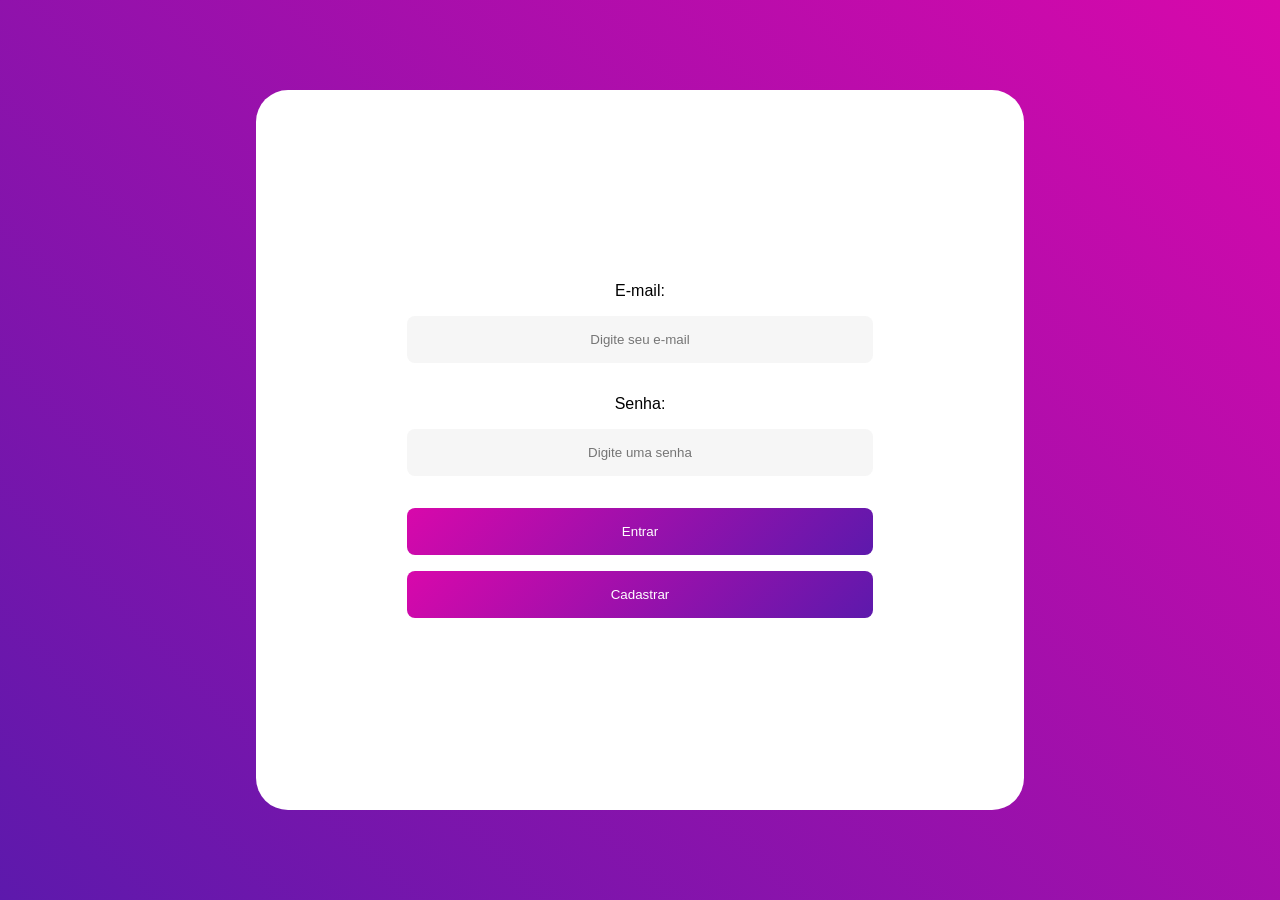
<file: index.html>
<!DOCTYPE html>
<html lang="pt-br">

<head>
    <meta charset="UTF-8">
    <meta name="viewport" content="width=device-width, initial-scale=1.0">
    <title>Login</title>
    <link rel="stylesheet" href="style.css">
</head>

<body>
    <div class="container">
        <form onsubmit="acesso(); return false;">
            <div>
                <label>E-mail:</label>
                <input type="email" placeholder="Digite seu e-mail" id="email" required>
            </div>
            <div>
                <label>Senha:</label>
                <input type="password" placeholder="Digite uma senha" id="password" required maxlength="16">
            </div>
            <div>
                <button onclick="acesso()">Entrar</button>
            </div>
            <div>
                <button onclick="IrRegistro()">Cadastrar</button>
            </div>
        </form>
    </div>

    <script src="script.js"></script>
</body>

</html>
</file>
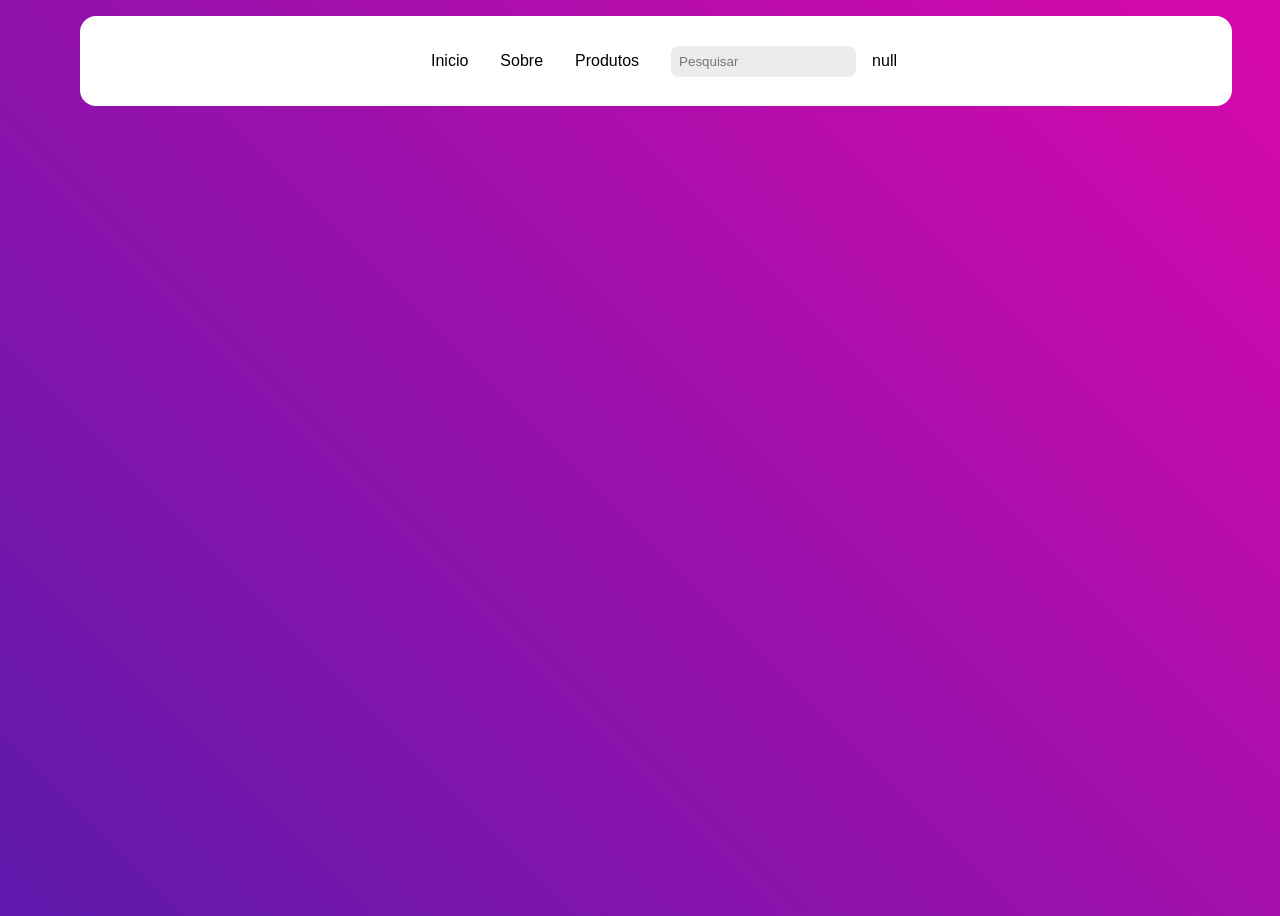
<file: page.html>
<!DOCTYPE html>
<html lang="pt-br">

<head>
    <meta charset="UTF-8">
    <meta name="viewport" content="width=device-width, initial-scale=1.0">
    <title>Pagina Inicial</title>
    <link rel="stylesheet" href="page.css">
</head>
    <header>
        <div class="nav">
            <a href="#">Inicio</a>
            <a href="#">Sobre</a>
            <a href="#">Produtos</a>
            <a href="#">
                <input type="search" placeholder="Pesquisar">
            </a>
            <p id="nome"></p-->
        </div>
    </header>
<body>
    <script src="script.js" onload="Hello()"></script>
</body>

</html>
</file>
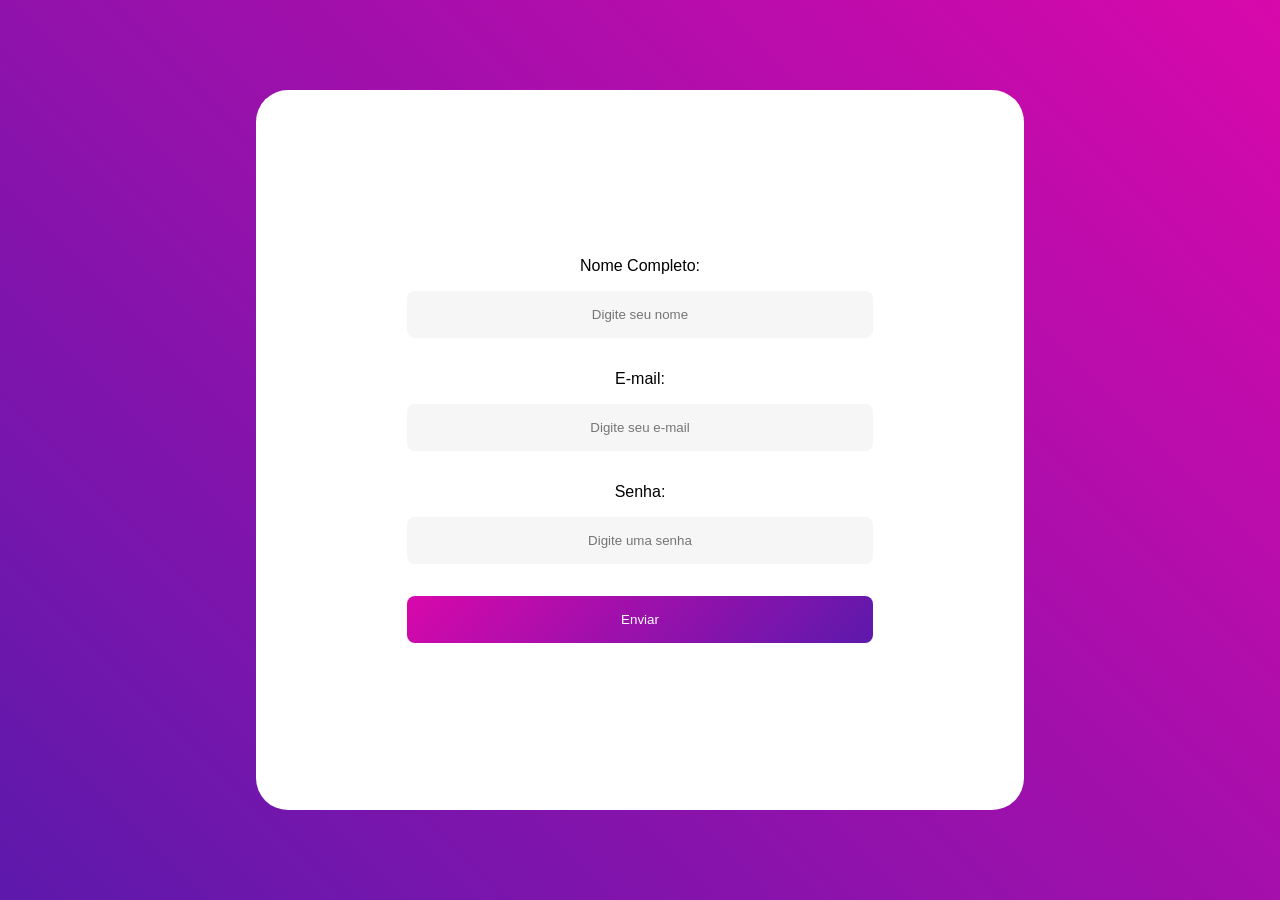
<file: register.html>
<!DOCTYPE html>
<html lang="pt-br">
<head>
    <meta charset="UTF-8">
    <meta name="viewport" content="width=device-width, initial-scale=1.0">
    <link rel="stylesheet" href="style.css">
    <title>Registrar</title>
</head>
<body>
    <div class="container">
        <form onsubmit="Login(); return false;">
            <div>
                <label>Nome Completo:</label>
                <input type="text" placeholder="Digite seu nome" id="name" required maxlength="32">
            </div>
            <div>
                <label>E-mail:</label>
                <input type="email" placeholder="Digite seu e-mail" id="email" required>
            </div>
            <div>
                <label>Senha:</label>
                <input type="password" placeholder="Digite uma senha" id="password" required maxlength="16">
            </div>
            <div>
                <button onclick="Login()">Enviar</button>
            </div>
        </form>
    </div>
    <script src="script.js"></script>
</body>
</html>
</file>
<file: style.css>
* {
    margin: 0;
    padding: 0;
    box-sizing: border-box;
}

body{
    width: 100%;
    height: 100vh;
    background: linear-gradient(45deg, #5d19ac, #d808ab);

    display: flex;
    justify-content: center;
    align-items: center;
    flex-direction: column;

    font-family: Verdana, Geneva, Tahoma, sans-serif;
}

.container {
    width: 60%;
    height: 80vh;
    background: #FFF;
    border-radius: 2rem;
}

form {
    width: 80%;
}

div {
    display: flex;
    justify-content: center;
    align-items: center;
    flex-direction: column;
    margin: 1rem;
}

input {
    width: 80%;
    margin: 1rem;
    padding: 1rem;
    border-radius: 0.5rem;
    border-style: none;
    background: rgba(226, 226, 226, 0.3);
    outline: none;
    border-color: transparent;
}

input::placeholder {
    opacity: 1;
    text-align: center;
}

button {
    width: 80%;
    padding: 1rem;
    border-radius: 0.5rem;
    border-style: none;
    cursor: pointer;

    background: linear-gradient(-45deg, #5d19ac, #d808ab);
    color: #FFF;
}

button:hover {
    background: linear-gradient(-45deg, #7700ff, #ff00c8);
    font-weight: bold;
}
</file>
<file: page.css>
* {
    margin: 0;
    padding: 0;
    box-sizing: border-box;
}

body{
    width: 100%;
    height: 100vh;
    background: linear-gradient(45deg, #5d19ac, #d808ab);
    font-family: Verdana, Geneva, Tahoma, sans-serif;
}

header {
    width: 100%;
    height: 10vh;

    display: flex;
    justify-content: center;
    margin: 1rem;
}

.nav {
    display: flex;
    justify-content: center;
    align-items: center;

    width: 90%;
    height: 100%;
    background: #FFF;
    border-radius: 1rem;
}

.nav a {
    margin: 1rem;
    text-decoration: none;
    color: #000;
}

.nav a [type="search"]{
    border-style: none;
    background: #ececec;
    padding: .5rem;
    border-radius: .5rem;
    outline: none;
    border-color: transparent;
}
</file>
